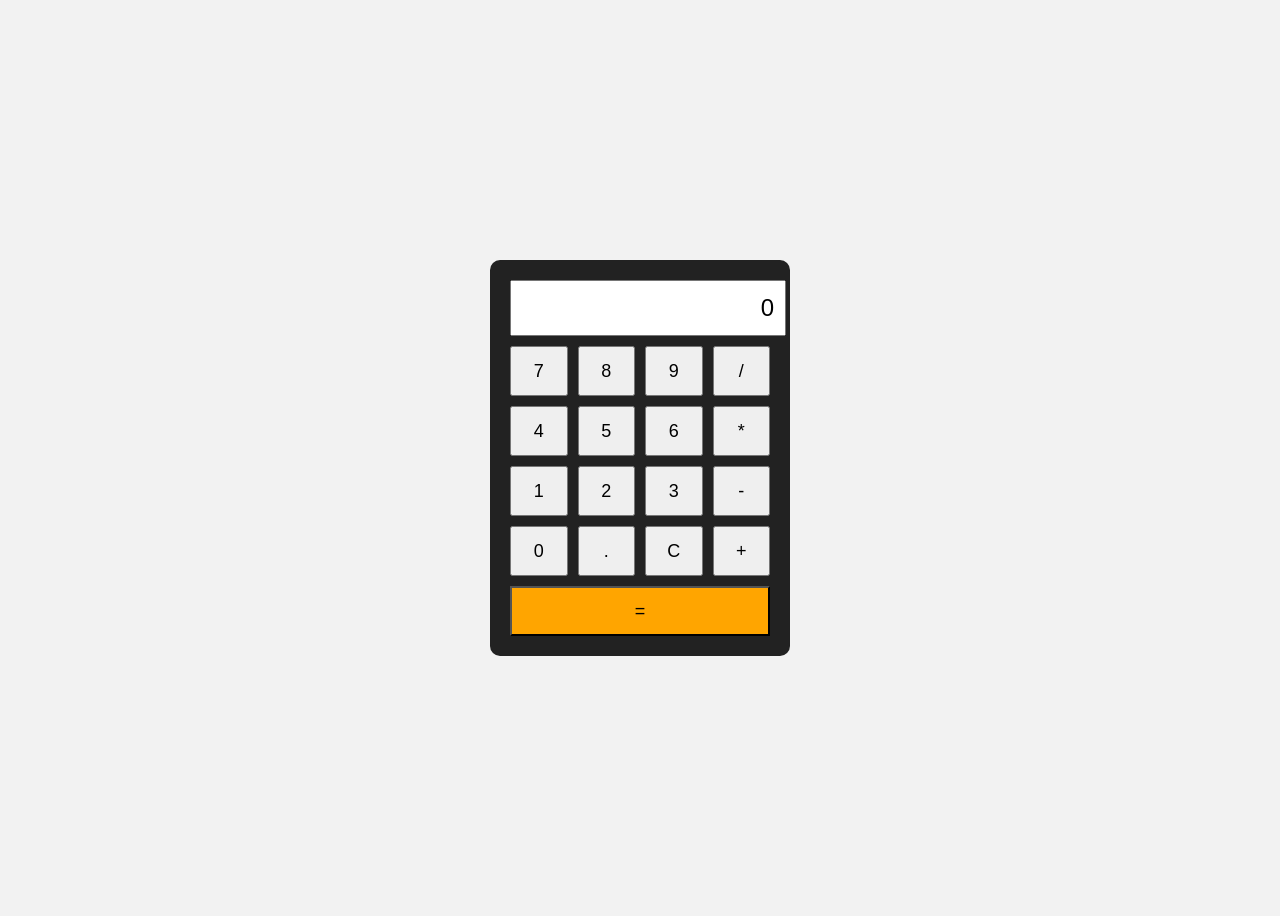
<file: calculate/index.html>
<!DOCTYPE html>
<html lang="ru-RU">

<head>
    <meta charset="UTF-8">
    <meta name="viewport" content="width=device-width, initial-scale=1.0">
    <title>Calculator</title>
    <link rel="stylesheet" href="style.css" />
</head>

<body>
    <script type="module" src="main.js" defer></script>
    <div class="calculator">
        <input type="text" id="display" readonly />
        <div class="buttons">
            <button>7</button>
            <button>8</button>
            <button>9</button>
            <button>/</button>

            <button>4</button>
            <button>5</button>
            <button>6</button>
            <button>*</button>

            <button>1</button>
            <button>2</button>
            <button>3</button>
            <button>-</button>

            <button>0</button>
            <button>.</button>
            <button id="clear">C</button>
            <button>+</button>

            <button class="equal">=</button>
        </div>
    </div>
</body>

</html>
</file>
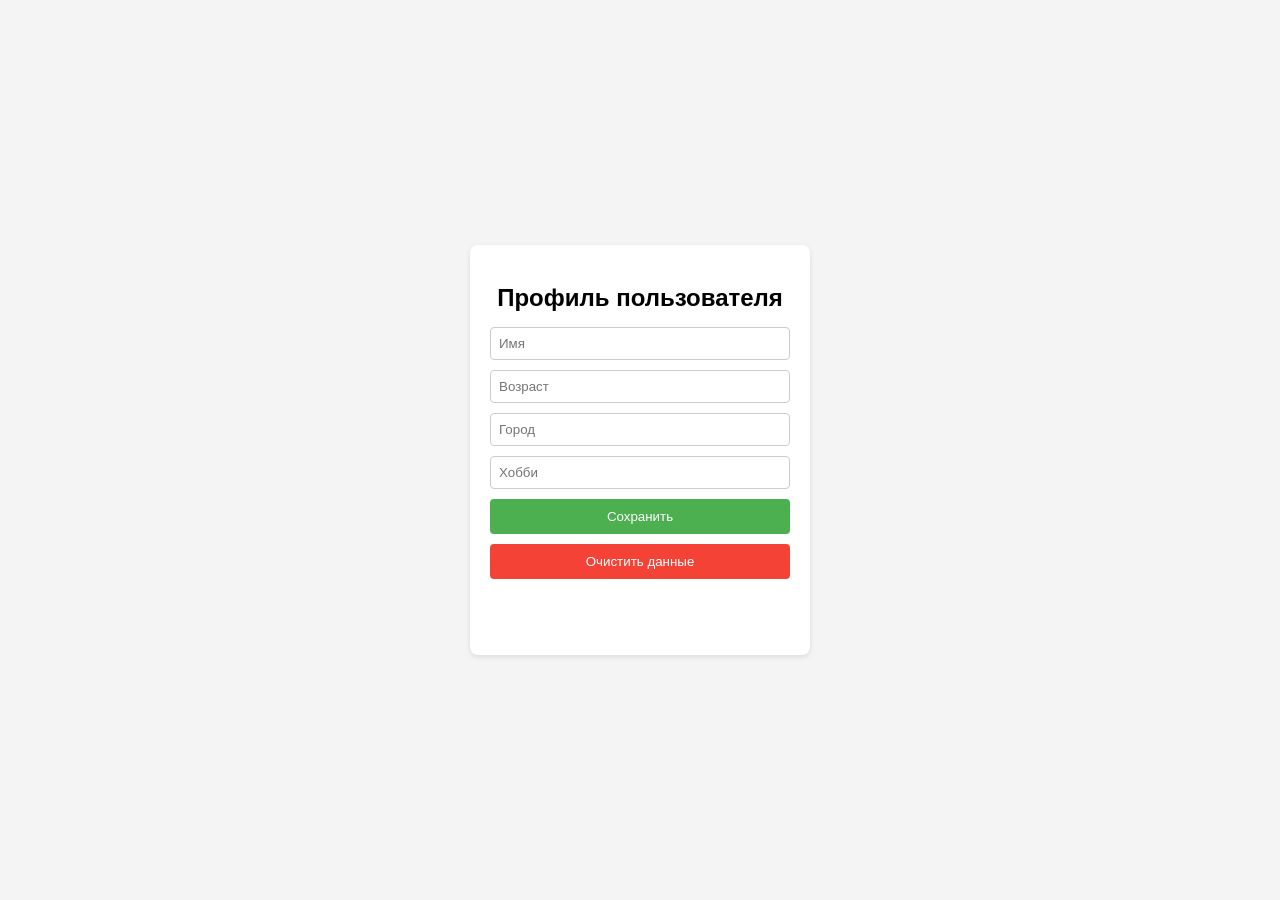
<file: DZ/index.html>
<!DOCTYPE html>
<html lang="ru">
<head>
    <meta charset="UTF-8">
    <title>Профиль пользователя</title>
    <link rel="stylesheet" href="style.css">
</head>
<body>
    <div class="container">
        <h2>Профиль пользователя</h2>
        <form id="profileForm">
            <input type="text" id="name" placeholder="Имя">
            <input type="number" id="age" placeholder="Возраст">
            <input type="text" id="city" placeholder="Город">
            <input type="text" id="hobbies" placeholder="Хобби">
            <button type="submit">Сохранить</button>
            <button type="button" id="clearBtn">Очистить данные</button>
        </form>
        <p id="error" class="error"></p>
        <div id="result" class="result"></div>
    </div>
    <script src="main.js"></script>
</body>
</html>
</file>
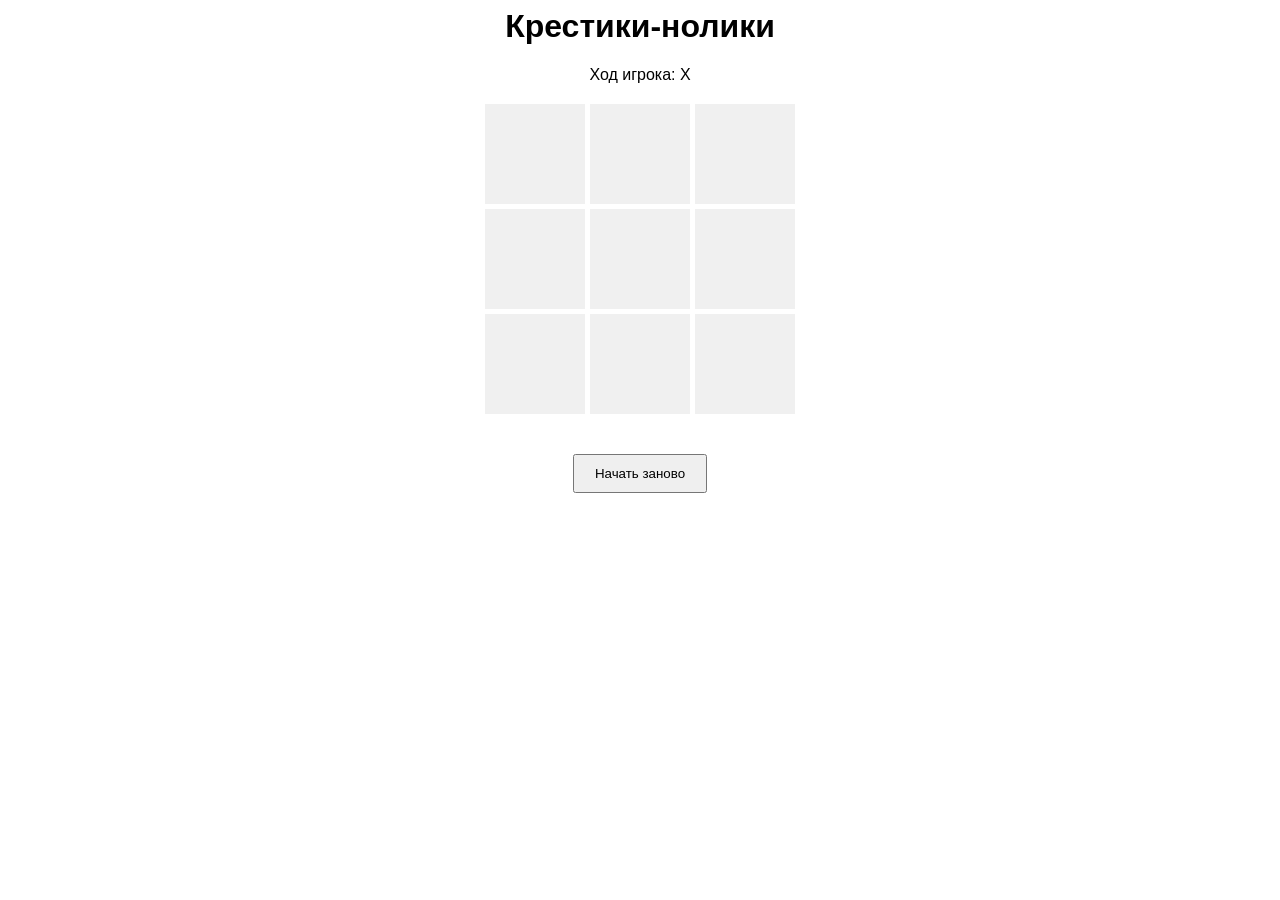
<file: tic-tac-toe/index.html>
<html lang="ru">
<head>
    <meta charset="UTF-8">
    <meta name="viewport" content="width=device-width, initial-scale=1.0">
    <title>Крестики-нолики</title>
    <link rel="stylesheet" href="style.css">
</head>
<body>
    <script src="main.js" defer></script>
    <h1>Крестики-нолики</h1>
    <p id="status">Ход игрока: X</p>
    <div class="board">
        <div class="cell" data-index="0"></div>
        <div class="cell" data-index="1"></div>
        <div class="cell" data-index="2"></div>

        <div class="cell" data-index="3"></div>
        <div class="cell" data-index="4"></div>
        <div class="cell" data-index="5"></div>
        
        <div class="cell" data-index="6"></div>
        <div class="cell" data-index="7"></div>
        <div class="cell" data-index="8"></div>
    </div>
    <button id="restart">Начать заново</button>
    
</body>
</html>
</file>
<file: calculate/style.css>
body {
    font-family: Arial, sans-serif;
    background: #f2f2f2;
    display: flex;
    justify-content: center;
    align-items: center;
    height: 100vh;
}
.calculator {
    background: #222;
    padding: 20px;
    border-radius: 10px;
    width: 260px;
}
#display {
    width: 100%;
    height: 50px;
    font-size: 24px;
    margin-bottom: 10px;
    text-align: right;
    padding-right: 10px;
}
.buttons {
    display: grid;
    grid-template-columns: repeat(4, 1fr);
    gap: 10px;
}
button {
    height: 50px;
    font-size: 18px;
    cursor: pointer;
}
.equal {
    grid-column: span 4;
    background: orange;
}
</file>
<file: DZ/style.css>
body {
    font-family: sans-serif;
    background: #f4f4f4;
    display: flex;
    justify-content: center;
    align-items: center;
    min-height: 100vh;
    margin: 0;
}
.container {
    background: #fff;
    padding: 20px;
    border-radius: 8px;
    box-shadow: 0 2px 5px rgba(0,0,0,0.1);
    width: 300px;
}
h2 { text-align: center; margin-bottom: 15px; }
input {
    width: 100%;
    padding: 8px;
    margin-bottom: 10px;
    box-sizing: border-box;
    border: 1px solid #ccc;
    border-radius: 4px;
}
button {
    width: 100%;
    padding: 10px;
    margin-bottom: 10px;
    cursor: pointer;
    border: none;
    border-radius: 4px;
    color: #fff;
}
button[type="submit"] { background: #4CAF50; }
button[type="button"] { background: #f44336; }
.error { color: red; text-align: center; margin-bottom: 10px; min-height: 20px; }
.result {
    background: #e8f5e9;
    padding: 10px;
    border-radius: 4px;
    display: none;
}
.result p { margin: 5px 0; }
</file>
<file: tic-tac-toe/style.css>
body {
  font-family: Arial, sans-serif;
  text-align: center;
}

.board {
  display: grid;
  grid-template-columns: repeat(3, 100px);
  grid-gap: 5px;
  justify-content: center;
  margin: 20px auto;
}

.cell {
  width: 100px;
  height: 100px;
  background: #f0f0f0;
  font-size: 48px;
  display: flex;
  justify-content: center;
  align-items: center;
  cursor: pointer;
  user-select: none;
}

.cell:hover {
    background: #ddd;
}

button {
    margin-top: 20px;
    padding: 10px 20px;
}
</file>
